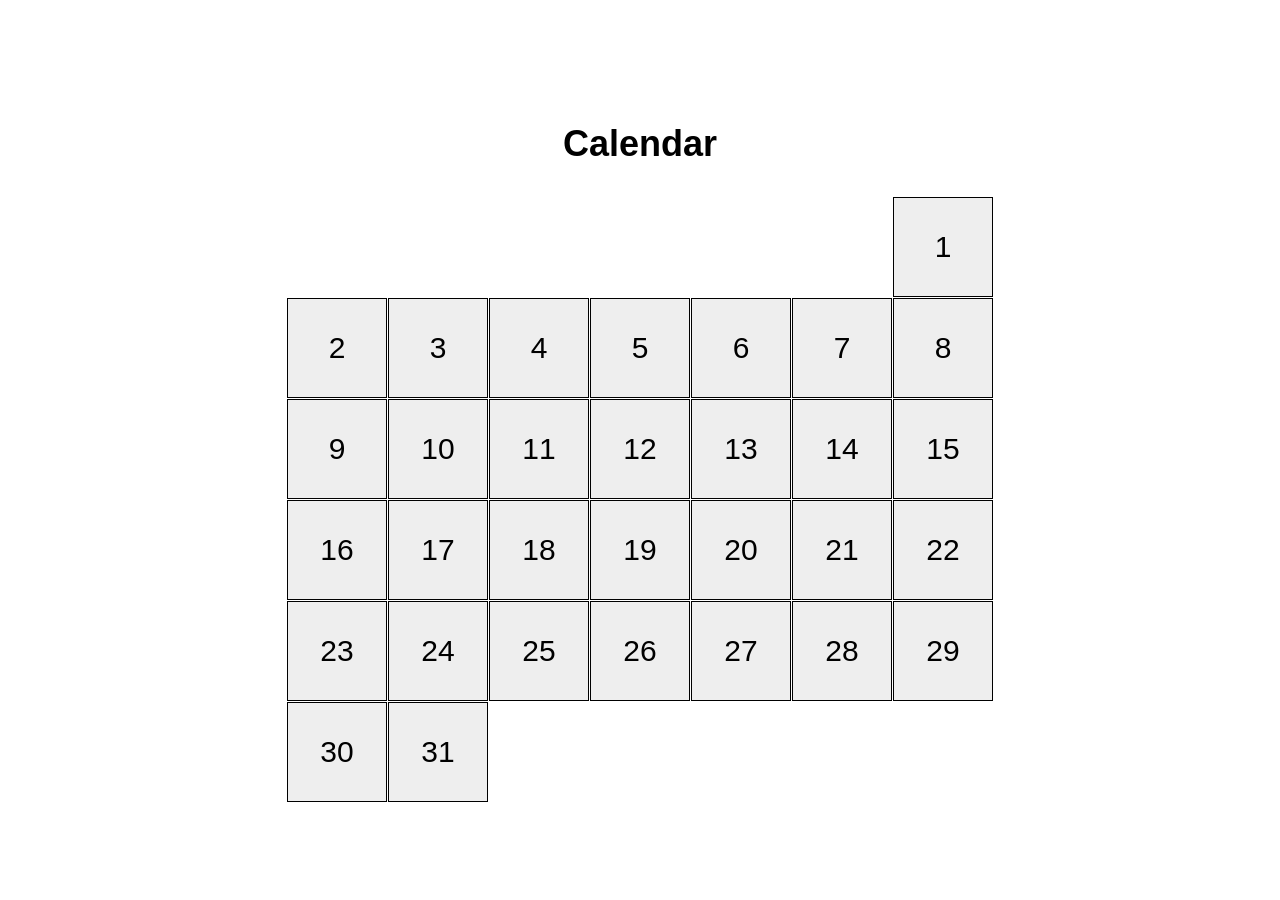
<file: index.html>
<!doctype html><html lang="en"><head><meta charset="utf-8"><meta name="viewport" content="width=device-width, initial-scale=1.0"><title>Calendar</title><link rel="stylesheet" href="index.139a8afb.css"></head><body> <h1>Calendar</h1> <main class="calendar calendar--month-length-31 calendar--start-day-sun">  <div class="calendar__day"></div> <div class="calendar__day"></div> <div class="calendar__day"></div> <div class="calendar__day"></div> <div class="calendar__day"></div> <div class="calendar__day"></div> <div class="calendar__day"></div> <div class="calendar__day"></div> <div class="calendar__day"></div> <div class="calendar__day"></div> <div class="calendar__day"></div> <div class="calendar__day"></div> <div class="calendar__day"></div> <div class="calendar__day"></div> <div class="calendar__day"></div> <div class="calendar__day"></div> <div class="calendar__day"></div> <div class="calendar__day"></div> <div class="calendar__day"></div> <div class="calendar__day"></div> <div class="calendar__day"></div> <div class="calendar__day"></div> <div class="calendar__day"></div> <div class="calendar__day"></div> <div class="calendar__day"></div> <div class="calendar__day"></div> <div class="calendar__day"></div> <div class="calendar__day"></div> <div class="calendar__day"></div> <div class="calendar__day"></div> <div class="calendar__day"></div> </main> </body></html>
</file>
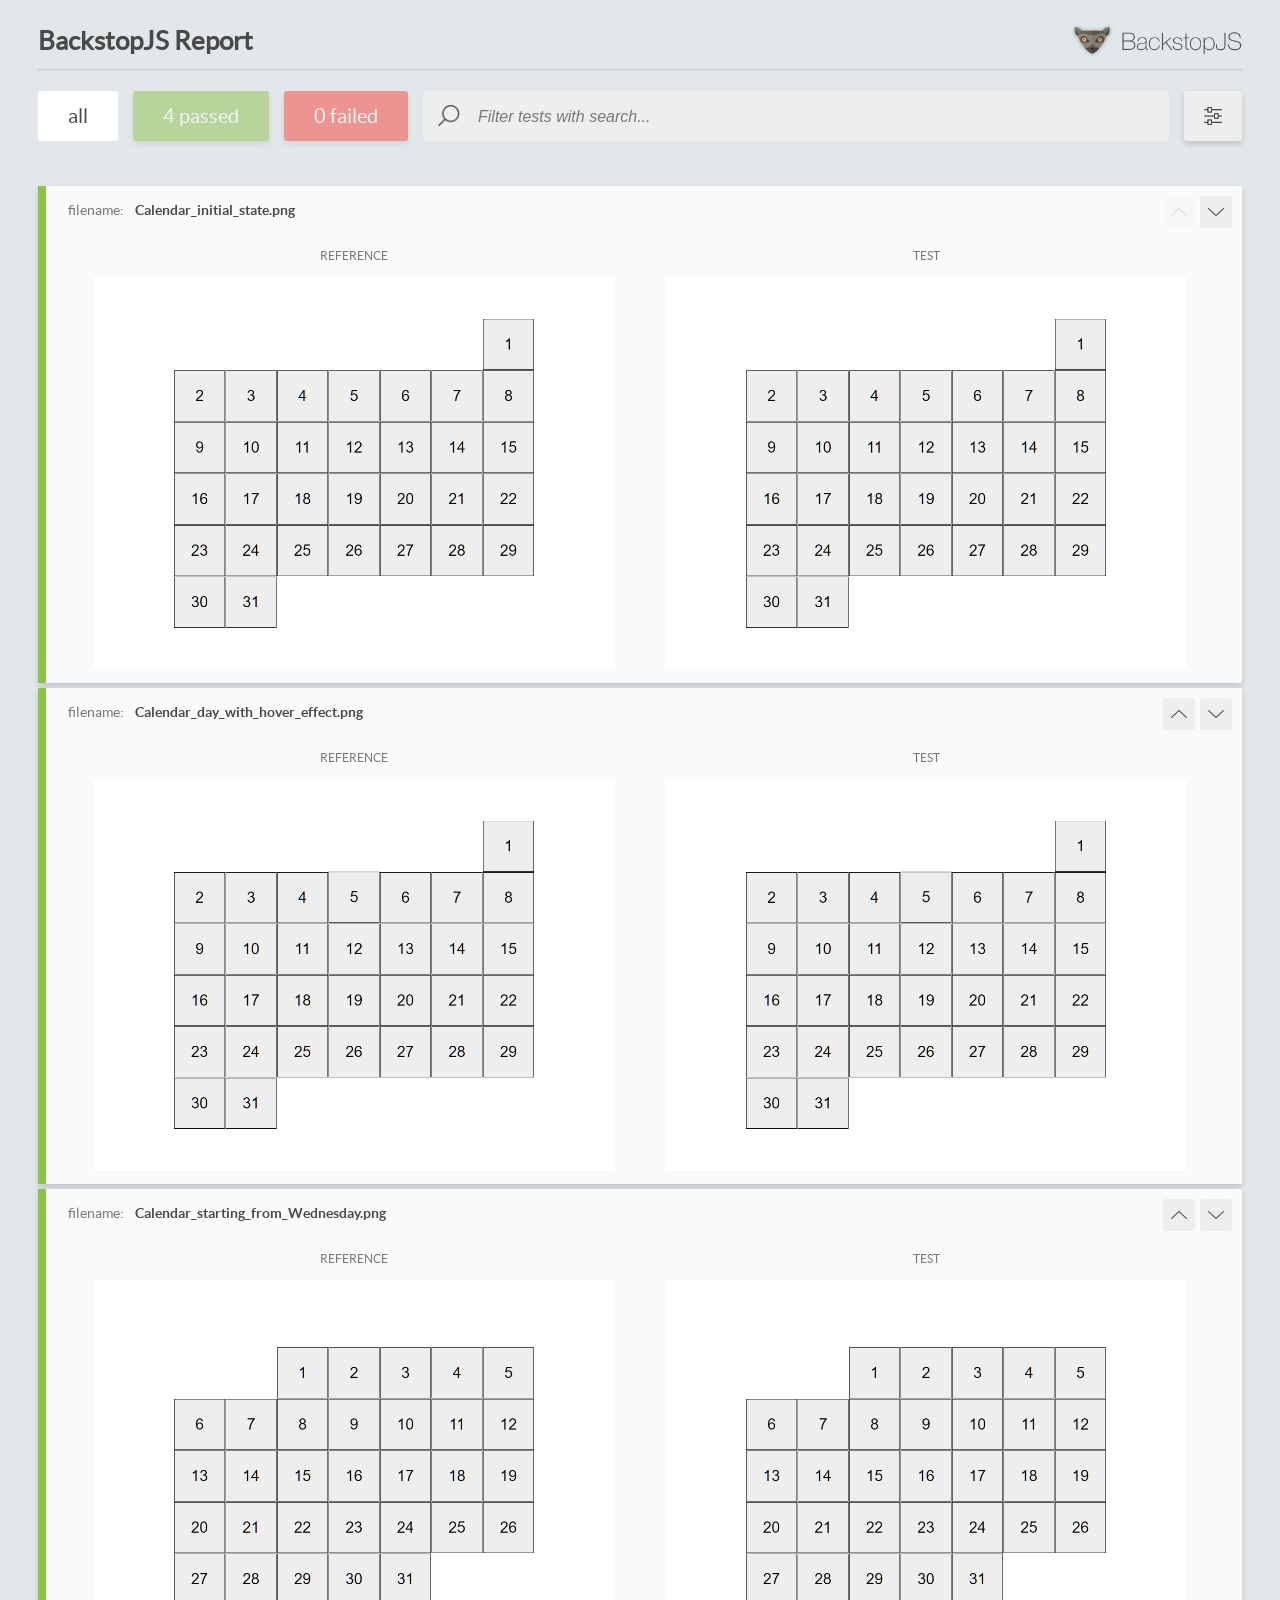
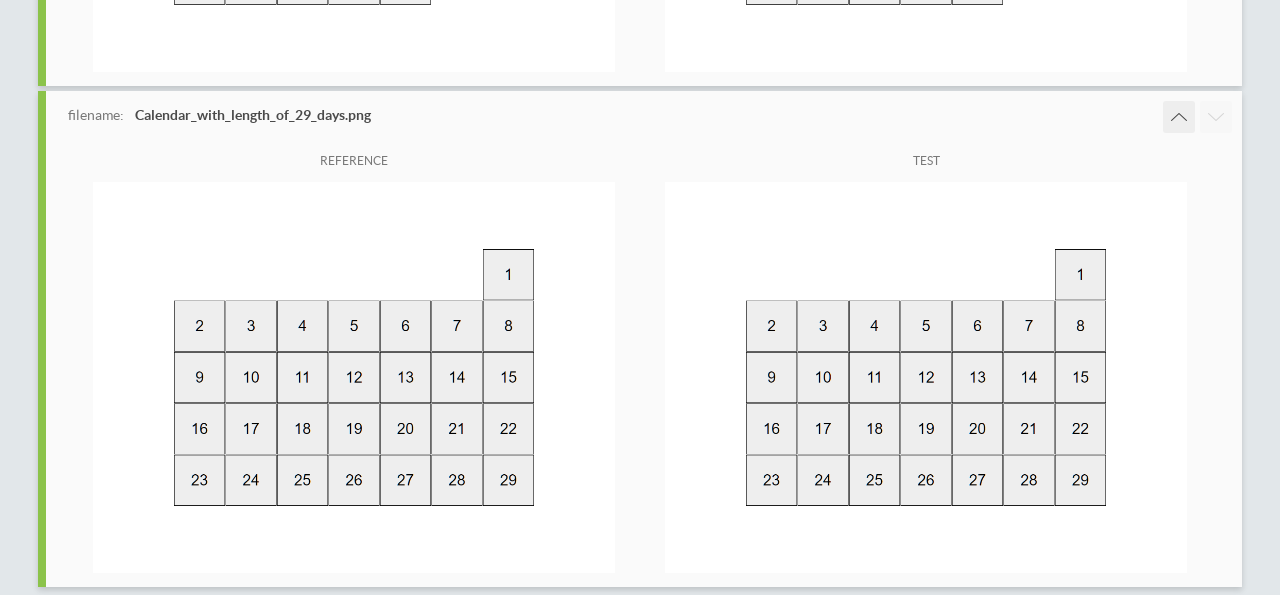
<file: report/html_report/index.html>
<!DOCTYPE html>
<html>
  <head>
    <meta charset="utf-8">
    <!-- Disable Cache -->
    <meta http-equiv="Cache-Control" content="no-cache, no-store, must-revalidate">
    <meta http-equiv="Pragma" content="no-cache">
    <meta http-equiv="Expires" content="0">

    <title>BackstopJS Report</title>

    <style>
      @font-face {
          font-family: 'latoregular';
          src: url('./assets/fonts/lato-regular-webfont.woff2') format('woff2'),
              url('./assets/fonts/lato-regular-webfont.woff') format('woff');
          font-weight: 400;
          font-style: normal;
      }
      @font-face {
          font-family: 'latobold';
          src: url('./assets/fonts/lato-bold-webfont.woff2') format('woff2'),
              url('./assets/fonts/lato-bold-webfont.woff') format('woff');
          font-weight: 700;
          font-style: normal;
      }

      .ReactModal__Body--open {
          overflow: hidden;
      }
      .ReactModal__Body--open .header {
        display: none;
      }

    </style>
  </head>
  <body style="background-color: #E2E7EA">
    <div id="root">

    </div>
    <script>
      function report (report) { // eslint-disable-line no-unused-vars
        window.tests = report;
      }
    </script>
    <script src="config.js"></script>
    <script src="index_bundle.js"></script>
  </body>
</html>
</file>
<file: index.139a8afb.css>
body{flex-direction:column;justify-content:center;align-items:center;min-height:100vh;margin:0;font-family:Arial,sans-serif;display:flex}h1{margin-bottom:32px;font-size:36px}.calendar{flex-wrap:wrap;gap:1px;width:706px;display:flex}.calendar__day{aspect-ratio:1;box-sizing:border-box;cursor:pointer;background:#eee;border:1px solid #000;justify-content:center;align-items:center;width:100px;font-family:Arial,sans-serif;font-size:30px;transition:background .5s,transform .5s;display:flex;position:relative}.calendar__day:hover{background:#ffbfcb;transform:translateY(-20px)}.calendar__day:focus{outline:2px solid #000}.calendar__day:before{content:"";text-align:center;width:100%;font-family:Arial,sans-serif;font-size:30px;display:block}.calendar__day:first-child:before{content:"1"}.calendar__day:nth-child(2):before{content:"2"}.calendar__day:nth-child(3):before{content:"3"}.calendar__day:nth-child(4):before{content:"4"}.calendar__day:nth-child(5):before{content:"5"}.calendar__day:nth-child(6):before{content:"6"}.calendar__day:nth-child(7):before{content:"7"}.calendar__day:nth-child(8):before{content:"8"}.calendar__day:nth-child(9):before{content:"9"}.calendar__day:nth-child(10):before{content:"10"}.calendar__day:nth-child(11):before{content:"11"}.calendar__day:nth-child(12):before{content:"12"}.calendar__day:nth-child(13):before{content:"13"}.calendar__day:nth-child(14):before{content:"14"}.calendar__day:nth-child(15):before{content:"15"}.calendar__day:nth-child(16):before{content:"16"}.calendar__day:nth-child(17):before{content:"17"}.calendar__day:nth-child(18):before{content:"18"}.calendar__day:nth-child(19):before{content:"19"}.calendar__day:nth-child(20):before{content:"20"}.calendar__day:nth-child(21):before{content:"21"}.calendar__day:nth-child(22):before{content:"22"}.calendar__day:nth-child(23):before{content:"23"}.calendar__day:nth-child(24):before{content:"24"}.calendar__day:nth-child(25):before{content:"25"}.calendar__day:nth-child(26):before{content:"26"}.calendar__day:nth-child(27):before{content:"27"}.calendar__day:nth-child(28):before{content:"28"}.calendar__day:nth-child(29):before{content:"29"}.calendar__day:nth-child(30):before{content:"30"}.calendar__day:nth-child(31):before{content:"31"}.calendar--month-length-28 .calendar__day:nth-child(n+29),.calendar--month-length-29 .calendar__day:nth-child(n+30),.calendar--month-length-30 .calendar__day:nth-child(n+31){display:none}.calendar--start-day-mon .calendar__day:first-child{margin-left:0}.calendar--start-day-tue .calendar__day:first-child{margin-left:101px}.calendar--start-day-wed .calendar__day:first-child{margin-left:202px}.calendar--start-day-thu .calendar__day:first-child{margin-left:303px}.calendar--start-day-fri .calendar__day:first-child{margin-left:404px}.calendar--start-day-sat .calendar__day:first-child{margin-left:505px}.calendar--start-day-sun .calendar__day:first-child{margin-left:606px}
/*# sourceMappingURL=index.139a8afb.css.map */
</file>
